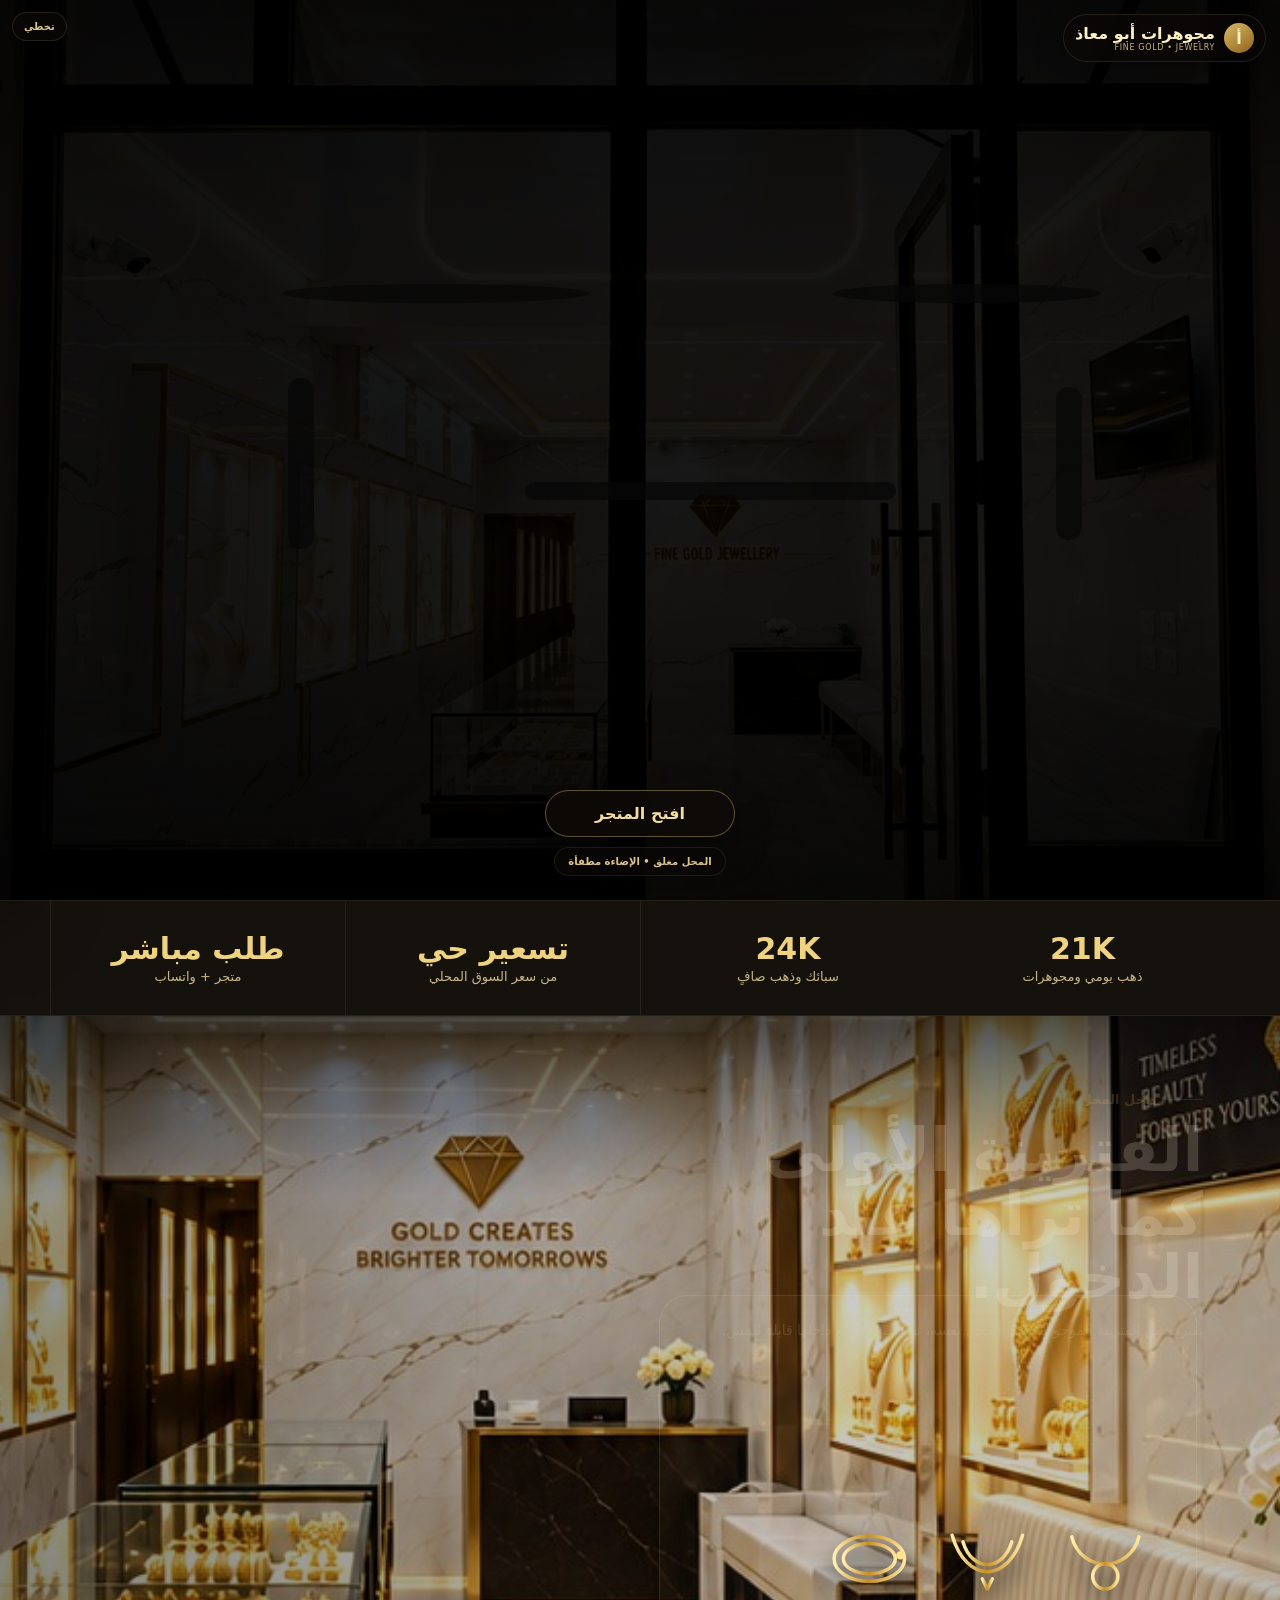
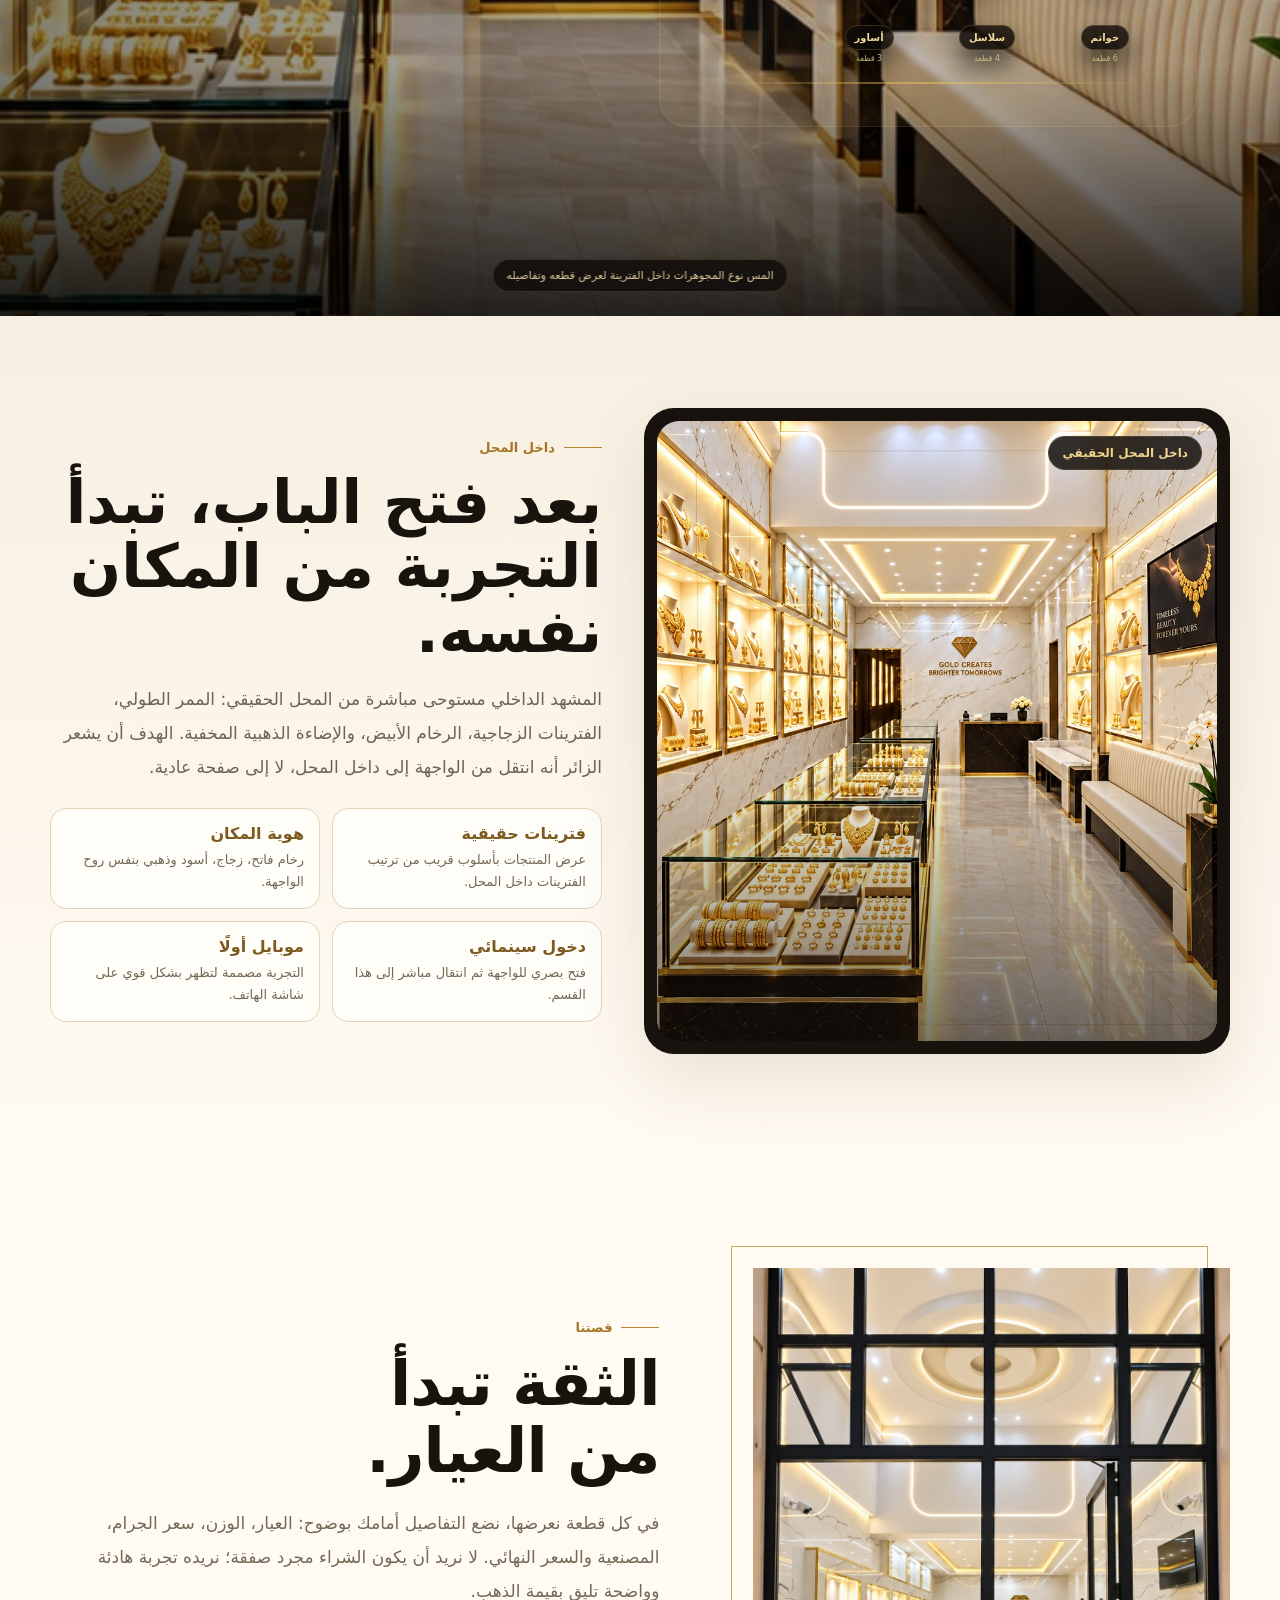
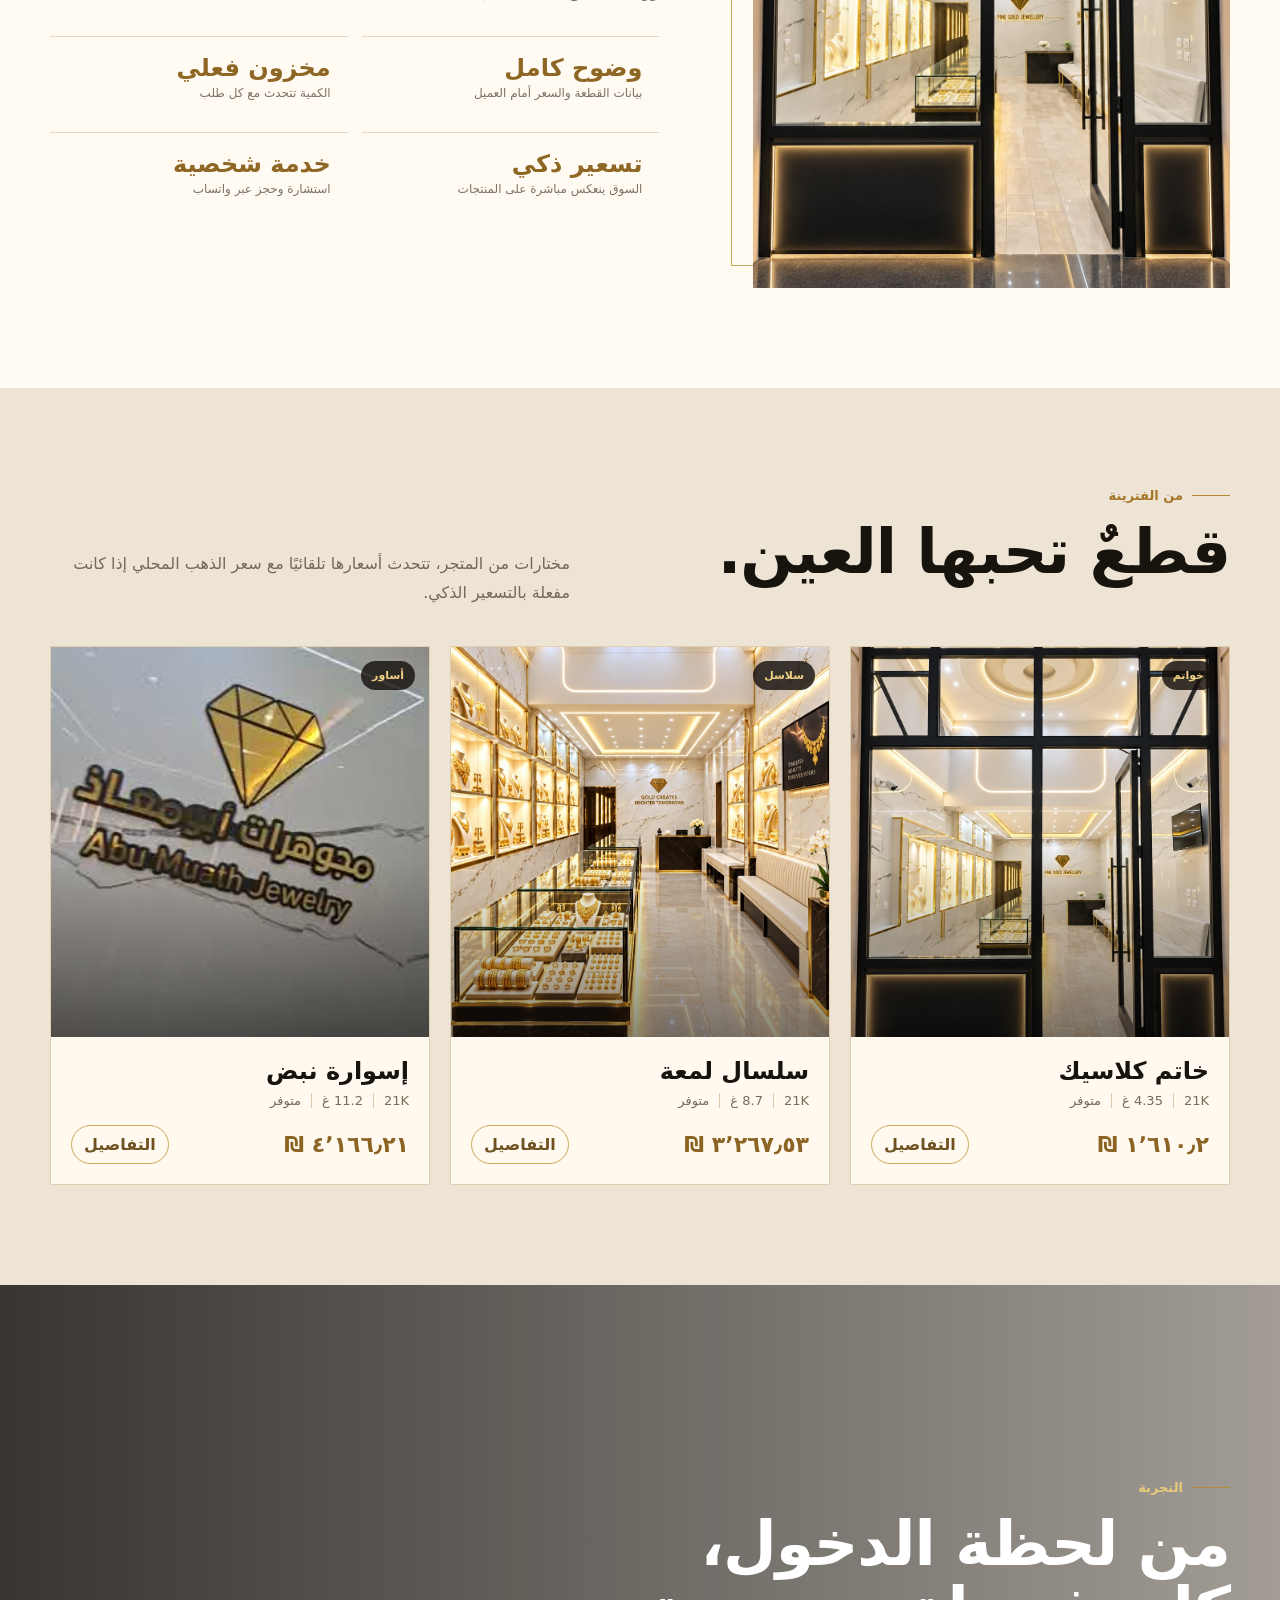
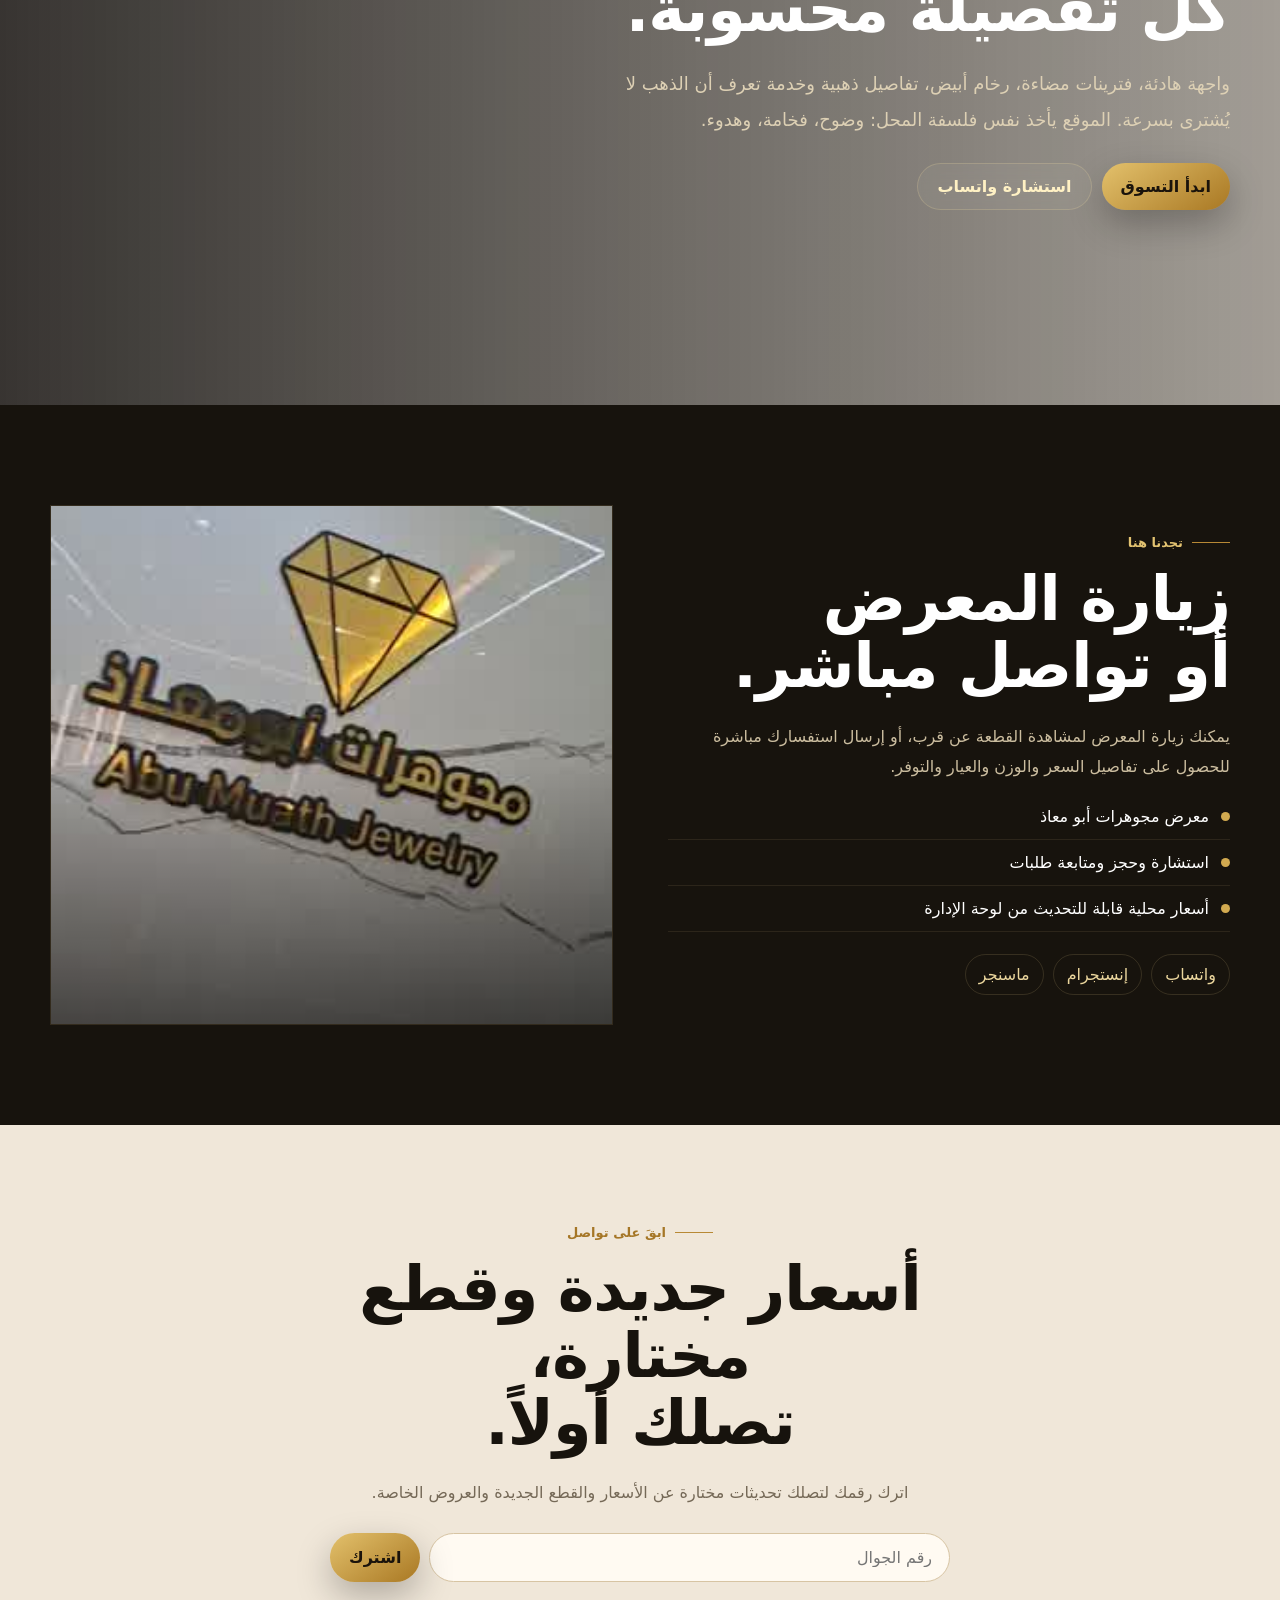
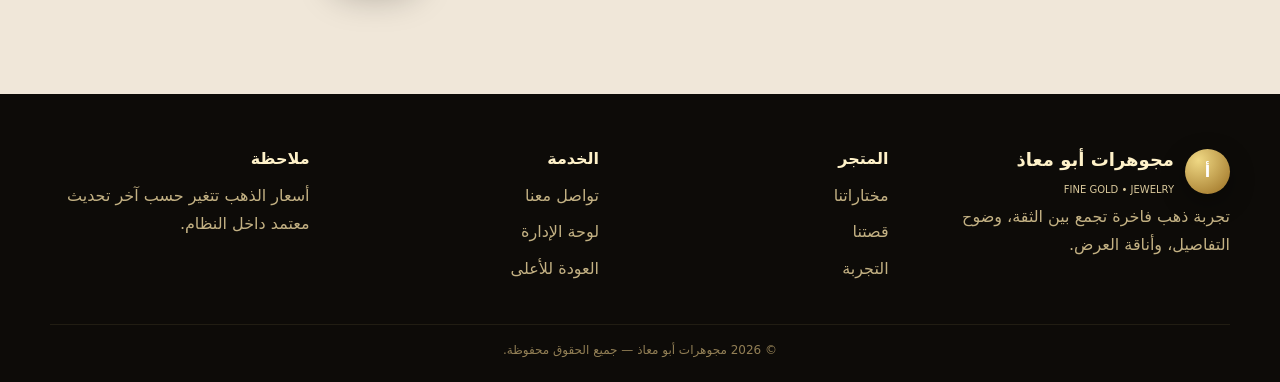
<file: index.html>
<!doctype html>
<html lang="ar" dir="rtl">
<head>
<meta charset="utf-8">
<meta name="viewport" content="width=device-width,initial-scale=1">
<meta name="theme-color" content="#0d0b08">
<title>مجوهرات أبو معاذ | ذهب بتجربة فاخرة</title>
<style>
:root{
  --ink:#17130d;--ink2:#251c12;--gold:#b98a34;--gold2:#e4c16d;--cream:#f7f0e5;--paper:#fffaf2;--muted:#746857;--line:#e4d7c2;--white:#fffdf8
}
*{box-sizing:border-box}
html{scroll-behavior:smooth}
body{margin:0;font-family:system-ui,Tahoma,Arial,sans-serif;background:var(--cream);color:var(--ink);overflow-x:hidden}
a{text-decoration:none;color:inherit}
button,input{font:inherit}
img{display:block;width:100%}
.container{width:min(1180px,calc(100% - 34px));margin:auto}
body.entryLocked{overflow:hidden;height:100vh}
.entryPortal{position:fixed;inset:0;z-index:999;background:#020202;overflow:hidden;isolation:isolate}
.entryStorefront,.entryInterior{position:absolute;inset:0;width:100%;height:100%;object-fit:cover;object-position:center;transition:transform 1.5s cubic-bezier(.2,.76,.18,1),opacity .72s ease,filter 1.05s ease}
.entryStorefront{z-index:1;transform:scale(1.012);transform-origin:63% 74%;filter:brightness(.20) saturate(.72) contrast(1.06)}
.entryInterior{z-index:2;opacity:0;transform:scale(1.10);filter:brightness(.78) saturate(.95) contrast(1.02)}
.entryDarkness{position:absolute;inset:0;z-index:3;background:rgba(0,0,0,.46);transition:opacity 1s ease;pointer-events:none}
.entryVignette{position:absolute;inset:0;z-index:4;pointer-events:none;background:linear-gradient(180deg,#0007 0%,transparent 25%,transparent 67%,#0009 100%),radial-gradient(circle at 62% 66%,transparent 0 16%,rgba(0,0,0,.12) 44%,rgba(0,0,0,.36) 100%)}
.entryLinearOff{position:absolute;z-index:5;pointer-events:none;background:rgba(8,8,8,.72);filter:blur(.3px);transition:opacity .8s ease}
.entryLinearOff.l1{left:22%;top:31.5%;width:24%;height:2.2%;border-radius:50%}
.entryLinearOff.l2{right:14%;top:31.5%;width:21%;height:2.2%;border-radius:50%}
.entryLinearOff.l3{left:22.5%;top:42%;width:2%;height:19%;border-radius:20px}
.entryLinearOff.l4{right:15.5%;top:43%;width:2%;height:17%;border-radius:20px}
.entryLinearOff.l5{left:41%;top:53.5%;width:29%;height:2.1%;border-radius:20px}
.entryBrandMini{position:absolute;z-index:8;top:14px;right:14px;display:flex;align-items:center;gap:9px;padding:8px 11px;border-radius:999px;background:#0c0907a8;border:1px solid #f0d99b1d;backdrop-filter:blur(10px);color:#fff0c3;box-shadow:0 10px 30px #0005}
.entryBrandMini .dot{width:30px;height:30px;border-radius:50%;display:grid;place-items:center;background:linear-gradient(145deg,#d9b963,#8f631d);font-weight:900}
.entryBrandMini small{display:block;color:#c6b27c;font-size:8px;letter-spacing:.08em}
.entryAction{position:absolute;z-index:9;left:50%;bottom:24px;transform:translateX(-50%);display:grid;gap:10px;justify-items:center}
.entryOpenBtn{border:1px solid rgba(239,208,126,.36);background:rgba(15,11,8,.78);color:#f4dda1;border-radius:999px;padding:13px 22px;min-width:190px;font-weight:900;backdrop-filter:blur(10px);box-shadow:0 14px 36px #0007;transition:.25s}
.entryOpenBtn:hover{background:#c99c43;color:#1c140a;transform:translateY(-2px)}
.entryStatus{padding:8px 13px;border-radius:999px;background:#0b0907a2;border:1px solid #f0d99b18;color:#dcc48b;font-size:10px;font-weight:800;backdrop-filter:blur(8px);white-space:nowrap}
.entrySkip{position:absolute;z-index:9;left:12px;top:12px;border:1px solid #f0d99b20;background:#0d0a08a2;color:#d9c695;border-radius:999px;padding:8px 11px;font-size:10px;font-weight:800;backdrop-filter:blur(8px)}
.entryPortal.powerOn .entryStorefront{filter:brightness(.98) saturate(1.02) contrast(1.04)}
.entryPortal.powerOn .entryDarkness{opacity:.07}
.entryPortal.powerOn .entryLinearOff{opacity:0}
.entryPortal.doorReady .entryStatus::after{content:" • الباب مفتوح";color:#f1d58a}
.entryPortal.cameraIn .entryStorefront{transform:scale(2.5) translate(-6.5%,-8.8%);filter:brightness(1) saturate(1.04) contrast(1.04)}
.entryPortal.cameraIn .entryAction,.entryPortal.cameraIn .entryBrandMini,.entryPortal.cameraIn .entrySkip{opacity:0;pointer-events:none;transition:opacity .3s}
.entryPortal.inside .entryStorefront{opacity:0}
.entryPortal.inside .entryInterior{opacity:1;transform:scale(1.012);filter:brightness(.99) saturate(1.02) contrast(1.03)}
.entryPortal.done{opacity:0;pointer-events:none;transition:opacity .82s ease}
@media(max-width:620px){.entryStorefront{transform-origin:64% 74%}.entryPortal.cameraIn .entryStorefront{transform:scale(2.52) translate(-6.9%,-9.1%)}.entryBrandMini{top:9px;right:9px}.entryAction{bottom:14px}.entryOpenBtn{min-width:175px;padding:12px 18px}.entryLinearOff.l1{left:19%;width:28%}.entryLinearOff.l2{right:11%;width:24%}.entryLinearOff.l3{left:19.5%}.entryLinearOff.l4{right:12.5%}}
.nav{position:fixed;top:0;left:0;right:0;z-index:50;transition:.35s;padding:18px 0}
.nav.scrolled{background:#15110dda;backdrop-filter:blur(14px);padding:10px 0;border-bottom:1px solid #f1d99118}
.navin{display:flex;align-items:center;gap:22px;color:#fff}
.brand{display:flex;align-items:center;gap:11px;min-width:220px}
.mark{width:45px;height:45px;border-radius:50%;display:grid;place-items:center;background:radial-gradient(circle at 30% 25%,#efd884,#9a6e21);color:#fff;font-weight:900;box-shadow:0 8px 26px #0005}
.brand b{font-size:18px}.brand small{display:block;color:#d9c89b;font-size:10px;margin-top:2px}
.links{display:flex;align-items:center;gap:24px;flex:1;justify-content:center;font-weight:700;font-size:14px}
.links a{opacity:.88}.links a:hover{opacity:1;color:#efd58a}
.navActions{display:flex;gap:9px}.navBtn{border:1px solid #f0d89433;background:#fff4d70d;color:#f6e2a9;padding:10px 14px;border-radius:999px;font-weight:800;backdrop-filter:blur(8px)}.navBtn.fill{background:#f0d070;color:#20170c;border-color:transparent}
.menu{display:none;background:none;border:0;color:#fff;font-size:24px}
.hero{min-height:100vh;position:relative;display:grid;align-items:end;background:
linear-gradient(90deg,#090806b8 0%,#09080630 58%,#09080680 100%),
linear-gradient(0deg,#0b0908 0%,transparent 40%),
url('assets/interior-approved.jpg') center/cover no-repeat}
.hero:after{content:"";position:absolute;inset:0;background:radial-gradient(circle at 65% 35%,transparent 0 28%,#00000035 75%);pointer-events:none}
.heroContent{position:relative;z-index:2;padding:165px 0 70px;display:grid;grid-template-columns:1.1fr .9fr;gap:40px;align-items:end}
.kicker{display:inline-flex;gap:8px;align-items:center;color:#edd18a;font-weight:800;font-size:13px;letter-spacing:.3px}
.kicker:before{content:"";width:45px;height:1px;background:#d5b15b}
.hero h1{font-size:clamp(46px,7vw,88px);line-height:.98;color:#fffaf0;margin:18px 0 20px;letter-spacing:-2px}
.hero p{color:#dfd3b9;font-size:18px;line-height:2;max-width:650px;margin:0}
.heroBtns{display:flex;gap:10px;flex-wrap:wrap;margin-top:28px}
.btn{border:0;border-radius:999px;padding:13px 19px;font-weight:900;cursor:pointer;display:inline-flex;align-items:center;justify-content:center}
.btn.gold{background:linear-gradient(145deg,#e3c16c,#a97823);color:#1a130b;box-shadow:0 14px 35px #0004}
.btn.ghost{background:#fff8e80c;color:#fff1c4;border:1px solid #f5dd9d35;backdrop-filter:blur(8px)}
.heroPanel{justify-self:end;width:min(400px,100%);background:#15110dd8;border:1px solid #f1d79126;border-radius:26px;padding:22px;color:#fff;backdrop-filter:blur(14px);box-shadow:0 28px 70px #0007}
.heroPanelTop{display:flex;justify-content:space-between;gap:12px;align-items:center;border-bottom:1px solid #f2d9931c;padding-bottom:15px;margin-bottom:15px}.heroPanel small{color:#cbb883}.priceNow{font-size:30px;color:#f0d77f;font-weight:900}.miniStats{display:grid;grid-template-columns:repeat(3,1fr);gap:10px}.miniStats div{background:#fff7dd08;border:1px solid #f1db9d12;border-radius:16px;padding:12px}.miniStats b{display:block;color:#fff6da}.miniStats span{font-size:11px;color:#c9b98e}
.scrollHint{position:absolute;z-index:3;bottom:22px;left:50%;transform:translateX(-50%);color:#d8c796;font-size:11px;display:flex;align-items:center;gap:8px}.scrollHint i{display:block;width:42px;height:1px;background:#d7bc72}

.stats{background:#15110d;color:#f7e9bc;border-top:1px solid #f0d79115;border-bottom:1px solid #f0d79115}
.statsGrid{display:grid;grid-template-columns:repeat(4,1fr)}
.stat{padding:30px 20px;text-align:center;border-left:1px solid #f0d79116}.stat:first-child{border-left:0}.stat b{display:block;font-size:30px;color:#efd37e}.stat span{font-size:13px;color:#c8b789}

.section{padding:100px 0}
.story{background:var(--paper)}
.storyGrid{display:grid;grid-template-columns:.9fr 1.1fr;gap:72px;align-items:center}
.mediaFrame{position:relative;padding:22px 0 0 22px}.mediaFrame:before{content:"";position:absolute;inset:0 22px 22px 0;border:1px solid #c9a85e}
.mediaFrame img{height:620px;object-fit:cover;position:relative;z-index:1}
.sectionTag{color:#a57626;font-size:13px;font-weight:900;display:flex;align-items:center;gap:9px}.sectionTag:before{content:"";width:38px;height:1px;background:#b88935}
.story h2,.featured h2,.experience h2,.visit h2,.newsletter h2{font-size:clamp(36px,5vw,62px);line-height:1.08;margin:16px 0 22px;letter-spacing:-1px}
.story p{color:var(--muted);line-height:2;font-size:17px}.storyFacts{display:grid;grid-template-columns:repeat(2,1fr);gap:14px;margin-top:28px}.storyFacts div{padding:17px;border-top:1px solid var(--line)}.storyFacts b{display:block;font-size:24px;color:#8e6725}.storyFacts span{font-size:12px;color:#7e7262}

.featured{background:#eee4d5}
.sectionHead{display:flex;justify-content:space-between;gap:20px;align-items:end;margin-bottom:38px}.sectionHead p{color:var(--muted);max-width:520px;line-height:1.8;margin:0}
.productRail{display:grid;grid-template-columns:repeat(3,1fr);gap:20px}
.productCard{position:relative;background:#fff9ef;border:1px solid #dfceb0;overflow:hidden;transition:.35s}.productCard:hover{transform:translateY(-6px);box-shadow:0 24px 50px #7c5b2218}.productImage{height:390px;background:linear-gradient(145deg,#f8edda,#e5d0a8);position:relative;overflow:hidden}.productImage img{height:100%;object-fit:cover}.productImage:after{content:"";position:absolute;inset:auto 0 0;height:45%;background:linear-gradient(transparent,#0007)}.productBadge{position:absolute;top:14px;right:14px;z-index:2;background:#16110dcf;color:#efd183;padding:8px 11px;border-radius:999px;font-size:11px;font-weight:900}.productInfo{padding:20px}.productInfo h3{font-size:24px;margin:0 0 8px}.productMeta{color:#786b59;font-size:13px;display:flex;gap:10px;flex-wrap:wrap}.productMeta span{padding-left:10px;border-left:1px solid #d9c8aa}.productMeta span:last-child{border-left:0}.productBottom{display:flex;justify-content:space-between;align-items:center;margin-top:17px}.productPrice{font-size:22px;font-weight:900;color:#8b6424}.smallBtn{border:1px solid #caa95d;background:transparent;color:#6f5221;border-radius:999px;padding:9px 12px;font-weight:800}
.emptyProducts{grid-column:1/-1;text-align:center;padding:40px;border:1px dashed #cdbb9c;color:#6f6250}

.experience{min-height:720px;position:relative;display:grid;align-items:center;background:
linear-gradient(90deg,#0b0908cf,#0b09085c),
url('assets/tour-rear.jpg') center/cover fixed no-repeat;color:#fff}
.experience .container{position:relative;z-index:2}.experienceBox{max-width:610px}.experience p{color:#ddd0b4;font-size:18px;line-height:2}.experienceActions{display:flex;gap:10px;flex-wrap:wrap;margin-top:25px}

.visit{background:#17130d;color:#fff}
.visitGrid{display:grid;grid-template-columns:1fr 1fr;gap:55px;align-items:center}
.visitPhoto{height:520px;position:relative;overflow:hidden;border:1px solid #f1d79120}.visitPhoto img{height:100%;object-fit:cover}.visitPhoto:after{content:"";position:absolute;inset:0;background:linear-gradient(0deg,#0008,transparent 50%)}
.visit p{color:#cbbd9f;line-height:1.9}.contactLines{display:grid;gap:13px;margin-top:25px}.contactLine{display:flex;align-items:center;gap:12px;padding-bottom:13px;border-bottom:1px solid #f0d79118}.contactLine i{width:9px;height:9px;border-radius:50%;background:#d2aa50}
.socialRow{display:flex;gap:9px;flex-wrap:wrap;margin-top:22px}.social{padding:10px 13px;border-radius:999px;border:1px solid #f0d79125;color:#ebd69d}

.newsletter{background:#f0e7d9;text-align:center}.newsletter .wrap{max-width:720px;margin:auto}.newsletter p{color:#756957;line-height:1.8}.newsletterForm{display:flex;gap:9px;max-width:620px;margin:25px auto 0}.newsletterForm input{flex:1;border:1px solid #d7c4a3;background:#fffaf2;padding:14px 17px;border-radius:999px;outline:none}

footer{background:#0d0b08;color:#cab98f;padding:55px 0 25px}.footerGrid{display:grid;grid-template-columns:1.2fr repeat(3,1fr);gap:30px}.footerGrid b{color:#fff2c9;display:block;margin-bottom:14px}.footerGrid a,.footerGrid p{display:block;margin:8px 0;color:#c3b183;line-height:1.8}.copy{text-align:center;border-top:1px solid #efd69016;padding-top:18px;margin-top:32px;font-size:12px;color:#927f55}

.reveal{opacity:0;transform:translateY(28px);transition:.7s ease}.reveal.show{opacity:1;transform:none}
.drawerShade{position:fixed;inset:0;z-index:70;background:#0009;opacity:0;pointer-events:none;transition:.3s}.drawerShade.show{opacity:1;pointer-events:auto}.drawer{position:fixed;top:0;bottom:0;left:0;z-index:71;width:min(440px,100vw);background:#fffaf1;color:#20170e;transform:translateX(-105%);transition:.35s;box-shadow:30px 0 80px #0009;display:grid;grid-template-rows:auto 1fr}.drawer.show{transform:none}.drawerHead{padding:19px;border-bottom:1px solid #e4d2b1}.drawerHeadTop{display:flex;justify-content:space-between;align-items:center}.close{width:38px;height:38px;border:0;border-radius:50%;background:#efe0c4}.drawerList{padding:14px;overflow:auto}.detailVisual{height:260px;background:linear-gradient(145deg,#f7ecd8,#e4cda0);margin-bottom:16px;display:grid;place-items:center;color:#a37524;font-size:64px}.detailMeta{display:flex;gap:7px;flex-wrap:wrap}.detailMeta span{padding:6px 8px;border-radius:999px;background:#f0e5d3;font-size:11px}.detailPrice{font-size:30px;font-weight:900;color:#8c6526;margin:17px 0}.detailActions{display:flex;gap:8px}.detailActions button,.detailActions a{flex:1;text-align:center;border:0;border-radius:999px;padding:11px;font-weight:900}.detailActions button{background:#ad7c28;color:#fff}.detailActions a{background:#ece0c9;color:#58462f}

.insideTour{background:linear-gradient(180deg,#f7efe1,#fffaf2);padding:92px 0}.insideGrid{display:grid;grid-template-columns:1.03fr .97fr;gap:42px;align-items:center}.insideFrame{position:relative;background:#17120e;padding:13px;border-radius:30px;box-shadow:0 28px 70px #573b141f}.insideFrame img{width:100%;height:620px;object-fit:cover;border-radius:22px}.insideFrame:after{content:"";position:absolute;inset:13px;border-radius:22px;background:linear-gradient(180deg,transparent 52%,#0008);pointer-events:none}.insideBadge{position:absolute;z-index:2;right:28px;top:28px;background:#17120edc;color:#efd58b;border:1px solid #f0d79122;padding:9px 13px;border-radius:999px;font-size:12px;font-weight:900;backdrop-filter:blur(8px)}.insideCopy h2{font-size:clamp(38px,5vw,60px);line-height:1.08;margin:15px 0 18px}.insideCopy>p{font-size:17px;line-height:2;color:#6f6251}.insidePoints{display:grid;grid-template-columns:1fr 1fr;gap:12px;margin-top:24px}.insidePoints div{background:#fffdf7;border:1px solid #e3d4ba;padding:15px;border-radius:16px}.insidePoints b{display:block;margin-bottom:6px;color:#7d5a20}.insidePoints span{color:#746856;font-size:13px;line-height:1.7}

/* First showcase — actual interior view */
.realVitrineExperience{position:relative;height:100svh;min-height:680px;background:#080604;overflow:hidden;isolation:isolate;color:#fff8e8}
.realVitrineView{position:absolute;inset:-3%;background:linear-gradient(180deg,#00000012,#0000005c),url('assets/interior-approved.jpg') center/cover no-repeat;transform:scale(1.02);transform-origin:76% 60%;transition:transform 2.1s cubic-bezier(.18,.78,.16,1),filter 1.2s ease;filter:brightness(.88) saturate(.98)}
.realVitrineExperience.approach .realVitrineView{transform:scale(1.42) translate(-5.6%,2.5%);filter:brightness(.98) saturate(1.04)}
.realVitrineExperience:after{content:"";position:absolute;inset:0;pointer-events:none;background:linear-gradient(180deg,#0009 0%,transparent 20%,transparent 72%,#000b 100%),radial-gradient(circle at 77% 57%,transparent 0 19%,#00000012 39%,#0000005a 100%);z-index:2}
.realVitrineTop{position:absolute;z-index:6;top:88px;right:6%;max-width:560px;opacity:1;transition:.55s ease}
.realVitrineTop .sectionTag{color:#e5c46f}
.realVitrineTop h2{margin:12px 0 8px;font-size:clamp(33px,5vw,60px);line-height:1.06}
.realVitrineTop p{margin:0;color:#d8caad;line-height:1.8;font-size:14px}
.realVitrineExperience.approach .realVitrineTop{opacity:.18;transform:translateY(-12px)}
.firstCaseZone{position:absolute;z-index:5;right:6.5%;top:31%;width:42%;height:48%;opacity:0;transform:translateY(20px) scale(.97);transition:opacity .75s ease .7s,transform .9s cubic-bezier(.2,.8,.2,1) .62s;pointer-events:none}
.realVitrineExperience.approach .firstCaseZone{opacity:1;transform:none;pointer-events:auto}
.caseGlassGlow{position:absolute;inset:0;border-radius:28px;background:linear-gradient(110deg,#ffffff00,#fff7d60c 33%,transparent 47%,#f2cd7410 69%,transparent 84%);box-shadow:inset 0 0 0 1px #fff6d816,inset 0 -20px 55px #e8b95412;pointer-events:none}
.caseShelfLine{position:absolute;left:8%;right:8%;bottom:10%;height:2px;background:linear-gradient(90deg,transparent,#e7bd5d99,transparent);box-shadow:0 0 20px #dba64155;pointer-events:none}
.caseJewels{position:absolute;inset:7% 7% 13%;display:grid;grid-template-columns:repeat(4,1fr);gap:2%;align-items:end}
.caseJewel{--delay:0s;position:relative;border:0;background:transparent;color:#f7e8bd;min-width:0;padding:0 4px 8px;opacity:0;transform:translateY(18px) scale(.88);transition:opacity .55s ease var(--delay),transform .55s cubic-bezier(.2,.8,.2,1) var(--delay),filter .25s ease;filter:drop-shadow(0 13px 12px #000c);cursor:pointer}
.realVitrineExperience.approach .caseJewel{opacity:1;transform:none}
.caseJewel:hover,.caseJewel:focus-visible{outline:none;transform:translateY(-9px) scale(1.07);filter:drop-shadow(0 16px 14px #000d) drop-shadow(0 0 24px #e8ba586e)}
.caseJewel svg{width:100%;height:118px;overflow:visible}
.caseJewelLabel{display:inline-block;margin-top:5px;padding:6px 9px;border-radius:999px;background:#0e0b08c9;border:1px solid #e2be6633;color:#efd99c;font-size:10px;font-weight:900;backdrop-filter:blur(7px);white-space:nowrap}
.caseJewel small{display:block;color:#ccb77e;font-size:8px;margin-top:4px}
.realCaseHint{position:absolute;z-index:6;right:50%;bottom:24px;transform:translateX(50%);padding:9px 13px;border-radius:999px;background:#0c0907bf;border:1px solid #e4c46c2c;color:#ddca97;font-size:11px;backdrop-filter:blur(9px);opacity:0;transition:.5s ease 1.15s}
.realVitrineExperience.approach .realCaseHint{opacity:1}
.vitrineShade{position:fixed;inset:0;z-index:89;background:#0605049c;backdrop-filter:blur(5px);opacity:0;pointer-events:none;transition:.35s}.vitrineShade.show{opacity:1;pointer-events:auto}
.vitrinePanel{position:fixed;z-index:90;top:22px;bottom:22px;left:22px;width:min(500px,calc(100vw - 44px));background:#fffaf1;color:#1d160d;border:1px solid #e1c27b;border-radius:28px;box-shadow:0 35px 100px #000c;transform:translateX(calc(-100% - 50px));opacity:0;transition:.42s cubic-bezier(.2,.8,.2,1);display:grid;grid-template-rows:auto 1fr;overflow:hidden}
.vitrinePanel.show{transform:none;opacity:1}
.vitrinePanelHead{padding:19px 20px 14px;border-bottom:1px solid #e6d6bb;background:linear-gradient(180deg,#fffdf8,#f8efdf)}
.vitrinePanelHeadTop{display:flex;justify-content:space-between;gap:14px;align-items:center}.vitrinePanelHead h2{margin:9px 0 3px;font-size:30px}.vitrinePanelHead p{margin:0;color:#796c58;font-size:12px}.vitrineClose{width:40px;height:40px;border:0;border-radius:50%;background:#eee0c7;color:#4e3d25;font-size:22px}
.vitrinePanelBody{overflow:auto;padding:17px}
.vitrineHero{height:195px;border-radius:22px;background:radial-gradient(circle at 50% 69%,#e0b34d42,transparent 35%),linear-gradient(145deg,#21170e,#090706);display:grid;place-items:center;position:relative;overflow:hidden}.vitrineHero svg{width:155px;height:130px;filter:drop-shadow(0 17px 16px #000b) drop-shadow(0 0 24px #e4b64e66)}
.vitrineSwitch{display:flex;gap:8px;overflow:auto;padding:14px 1px 4px;scrollbar-width:none}.vitrineSwitch::-webkit-scrollbar{display:none}.vitrineSwitch button{flex:0 0 auto;border:1px solid #dfc99f;background:#fffdf8;color:#665641;border-radius:999px;padding:8px 11px;font-weight:800;font-size:11px}.vitrineSwitch button.active{background:#20170d;color:#f0d185;border-color:#20170d}
.vitrineProductName{display:flex;justify-content:space-between;gap:12px;align-items:end;margin:18px 0 12px}.vitrineProductName h3{font-size:26px;margin:0}.vitrineProductName small{color:#8a7a62}.vitrineProductName>b{color:#805c20}
.vitrineSpecs{display:grid;grid-template-columns:repeat(2,1fr);gap:9px}.vitrineSpecs div{padding:13px;border:1px solid #e7d8bf;background:#fffdf8;border-radius:15px}.vitrineSpecs span{display:block;color:#8b7d68;font-size:10px;margin-bottom:4px}.vitrineSpecs b{font-size:16px}
.vitrineBreakdown{margin-top:14px;border-top:1px solid #e4d4b9}.vitrineBreakdown div{display:flex;justify-content:space-between;gap:12px;padding:11px 2px;border-bottom:1px solid #eee1cc;color:#6c5d48}.vitrineBreakdown div:last-child{font-weight:900;color:#805c20;font-size:18px}
.vitrineActions{display:grid;grid-template-columns:1fr 1fr;gap:9px;margin-top:16px}.vitrineActions button,.vitrineActions a{border:0;border-radius:999px;padding:12px;text-align:center;font-weight:900}.vitrineActions button{background:linear-gradient(145deg,#d8b45a,#9a6a20);color:#1d1409}.vitrineActions a{background:#20170d;color:#f0d184}
@media(max-width:760px){.realVitrineExperience{min-height:720px}.realVitrineView{background-position:58% center;transform-origin:73% 58%}.realVitrineExperience.approach .realVitrineView{transform:scale(1.55) translate(-8%,2%)}.realVitrineTop{top:72px;right:18px;left:18px}.realVitrineTop h2{font-size:36px}.realVitrineTop p{font-size:12px}.firstCaseZone{right:2%;top:32%;width:64%;height:47%}.caseJewels{grid-template-columns:repeat(2,1fr);inset:4% 4% 12%;gap:2% 5%}.caseJewel svg{height:86px}.caseJewelLabel{font-size:9px}.realCaseHint{bottom:14px;max-width:calc(100% - 24px);white-space:nowrap}.vitrinePanel{left:8px;right:8px;top:auto;bottom:8px;width:auto;max-height:87svh;border-radius:26px 26px 18px 18px;transform:translateY(105%)}.vitrinePanel.show{transform:none}.vitrineHero{height:165px}}

@media(max-width:900px){
 .links{display:none}.menu{display:block}.heroContent,.storyGrid,.visitGrid{grid-template-columns:1fr}.heroContent{padding-top:140px}.heroPanel{justify-self:start}.statsGrid{grid-template-columns:repeat(2,1fr)}.stat:nth-child(3){border-left:0;border-top:1px solid #f0d79116}.stat:nth-child(4){border-top:1px solid #f0d79116}.productRail{grid-template-columns:1fr 1fr}.storyGrid{gap:35px}.mediaFrame img{height:480px}.footerGrid{grid-template-columns:1fr 1fr}
}
@media(max-width:620px){
 .container{width:min(100% - 24px,1180px)}.nav{padding:10px 0}.brand{min-width:0}.brand small,.navActions .navBtn:not(.fill){display:none}.hero{min-height:920px;background-position:62% center}.heroContent{padding:125px 0 90px}.hero h1{font-size:48px}.hero p{font-size:16px}.heroPanel{width:100%}.statsGrid,.productRail,.storyFacts,.footerGrid{grid-template-columns:1fr}.stat{border-left:0!important;border-top:1px solid #f0d79116}.stat:first-child{border-top:0}.section{padding:75px 0}.mediaFrame img{height:390px}.sectionHead{align-items:start}.newsletterForm{flex-direction:column}.newsletterForm .btn{width:100%}.experience{background-attachment:scroll;min-height:650px}.visitPhoto{height:380px}
}
</style>
</head>
<body class="entryLocked">
<div class="entryPortal" id="entryPortal" aria-label="مدخل متجر مجوهرات أبو معاذ">
  <img class="entryStorefront" id="entryStorefront" src="assets/storefront-approved.jpg" alt="واجهة محل مجوهرات أبو معاذ">
  <img class="entryInterior" id="entryInterior" src="assets/interior-approved.jpg" alt="داخل محل مجوهرات أبو معاذ">
  <div class="entryDarkness"></div>
  <div class="entryVignette"></div>
  <span class="entryLinearOff l1"></span><span class="entryLinearOff l2"></span><span class="entryLinearOff l3"></span><span class="entryLinearOff l4"></span><span class="entryLinearOff l5"></span>
  <div class="entryBrandMini"><span class="dot">أ</span><span><b>مجوهرات أبو معاذ</b><small>FINE GOLD • JEWELRY</small></span></div>
  <button class="entrySkip" id="entrySkip">تخطي</button>
  <div class="entryAction">
    <button class="entryOpenBtn" id="entryOpenBtn">افتح المتجر</button>
    <div class="entryStatus" id="entryStatus">المحل مغلق • الإضاءة مطفأة</div>
  </div>
</div>
<header class="nav" id="nav">
  <div class="container navin">
    <a class="brand" href="#home"><span class="mark">أ</span><span><b id="brandName">مجوهرات أبو معاذ</b><small>FINE GOLD • JEWELRY</small></span></a>
    <nav class="links">
      <a href="#story">قصتنا</a><a href="#inside-tour">داخل المحل</a><a href="#featured">مختاراتنا</a><a href="#experience">التجربة</a><a href="#visit">تواصل</a>
    </nav>
    <div class="navActions"><a class="navBtn" href="admin.html">الإدارة</a><a class="navBtn fill" href="#featured">تسوّق الآن</a></div>
    <button class="menu" id="menu">☰</button>
  </div>
</header>

<main>
<section class="hero" id="home">
  <div class="container heroContent">
    <div>
      <span class="kicker">ذهب أصيل بتقديم معاصر</span>
      <h1>قطعةٌ تُختار<br>لتبقى.</h1>
      <p>تجربة ذهب راقية تجمع بين جمال العرض، وضوح العيار والوزن، وسعر محلي يتحدث مباشرة من لوحة الإدارة.</p>
      <div class="heroBtns"><a class="btn gold" href="#featured">شاهد المختارات</a><a class="btn ghost" href="#story">اكتشف قصتنا</a></div>
    </div>
    <aside class="heroPanel">
      <div class="heroPanelTop"><div><small>سعر بيع جرام 21K</small><div class="priceNow" id="price21">—</div></div><div><small>آخر تحديث</small><b id="updated">—</b></div></div>
      <div class="miniStats">
        <div><b>21K</b><span>الأكثر تداولاً</span></div>
        <div><b>24K</b><span>ذهب صافي</span></div>
        <div><b>شفاف</b><span>وزن وعيار وسعر</span></div>
      </div>
    </aside>
  </div>
  <div class="scrollHint"><i></i> مرّر لاكتشاف المتجر</div>
</section>

<section class="stats">
  <div class="container statsGrid">
    <div class="stat"><b>21K</b><span>ذهب يومي ومجوهرات</span></div>
    <div class="stat"><b>24K</b><span>سبائك وذهب صافٍ</span></div>
    <div class="stat"><b>تسعير حي</b><span>من سعر السوق المحلي</span></div>
    <div class="stat"><b>طلب مباشر</b><span>متجر + واتساب</span></div>
  </div>
</section>

<section class="realVitrineExperience" id="first-vitrine" aria-label="الاقتراب من الفترينة الأولى">
  <div class="realVitrineView" aria-hidden="true"></div>
  <div class="realVitrineTop">
    <span class="sectionTag">داخل المحل</span>
    <h2>الفترينة الأولى<br>كما تراها عند الدخول.</h2>
    <p>نقترب من الفترينة الموجودة داخل المحل نفسه، ثم تصبح القطع داخلها قابلة للمس.</p>
  </div>
  <div class="firstCaseZone" id="firstCaseZone">
    <div class="caseGlassGlow"></div>
    <div class="caseJewels" id="vitrineItems"></div>
    <div class="caseShelfLine"></div>
  </div>
  <div class="realCaseHint">المس نوع المجوهرات داخل الفترينة لعرض قطعه وتفاصيله</div>
</section>

<div class="vitrineShade" id="vitrineShade"></div>
<aside class="vitrinePanel" id="vitrinePanel" aria-label="تفاصيل مجوهرات الفترينة">
  <div class="vitrinePanelHead">
    <div class="vitrinePanelHeadTop"><span class="sectionTag">تفاصيل الفترينة</span><button class="vitrineClose" id="vitrineClose" aria-label="إغلاق">×</button></div>
    <h2 id="vitrinePanelTitle">—</h2>
    <p id="vitrinePanelSub">—</p>
  </div>
  <div class="vitrinePanelBody" id="vitrinePanelBody"></div>
</aside>

<section class="insideTour" id="inside-tour">
  <div class="container insideGrid">
    <div class="insideFrame reveal"><img src="assets/interior-approved.jpg" alt="داخل محل مجوهرات أبو معاذ"><span class="insideBadge">داخل المحل الحقيقي</span></div>
    <div class="insideCopy reveal"><span class="sectionTag">داخل المحل</span><h2>بعد فتح الباب، تبدأ التجربة من المكان نفسه.</h2><p>المشهد الداخلي مستوحى مباشرة من المحل الحقيقي: الممر الطولي، الفترينات الزجاجية، الرخام الأبيض، والإضاءة الذهبية المخفية. الهدف أن يشعر الزائر أنه انتقل من الواجهة إلى داخل المحل، لا إلى صفحة عادية.</p><div class="insidePoints"><div><b>فترينات حقيقية</b><span>عرض المنتجات بأسلوب قريب من ترتيب الفترينات داخل المحل.</span></div><div><b>هوية المكان</b><span>رخام فاتح، زجاج، أسود وذهبي بنفس روح الواجهة.</span></div><div><b>دخول سينمائي</b><span>فتح بصري للواجهة ثم انتقال مباشر إلى هذا القسم.</span></div><div><b>موبايل أولًا</b><span>التجربة مصممة لتظهر بشكل قوي على شاشة الهاتف.</span></div></div></div>
  </div>
</section>

<section class="section story" id="story">
  <div class="container storyGrid">
    <div class="mediaFrame reveal"><img src="assets/storefront-approved.jpg" alt="واجهة محل الذهب"></div>
    <div class="reveal">
      <span class="sectionTag">قصتنا</span>
      <h2>الثقة تبدأ<br>من العيار.</h2>
      <p>في كل قطعة نعرضها، نضع التفاصيل أمامك بوضوح: العيار، الوزن، سعر الجرام، المصنعية والسعر النهائي. لا نريد أن يكون الشراء مجرد صفقة؛ نريده تجربة هادئة وواضحة تليق بقيمة الذهب.</p>
      <div class="storyFacts">
        <div><b>وضوح كامل</b><span>بيانات القطعة والسعر أمام العميل</span></div>
        <div><b>مخزون فعلي</b><span>الكمية تتحدث مع كل طلب</span></div>
        <div><b>تسعير ذكي</b><span>السوق ينعكس مباشرة على المنتجات</span></div>
        <div><b>خدمة شخصية</b><span>استشارة وحجز عبر واتساب</span></div>
      </div>
    </div>
  </div>
</section>

<section class="section featured" id="featured">
  <div class="container">
    <div class="sectionHead reveal">
      <div><span class="sectionTag">من الفترينة</span><h2>قطعٌ تحبها العين.</h2></div>
      <p>مختارات من المتجر، تتحدث أسعارها تلقائيًا مع سعر الذهب المحلي إذا كانت مفعلة بالتسعير الذكي.</p>
    </div>
    <div class="productRail" id="products"></div>
  </div>
</section>

<section class="experience" id="experience">
  <div class="container">
    <div class="experienceBox reveal">
      <span class="sectionTag" style="color:#e8ca7a">التجربة</span>
      <h2>من لحظة الدخول،<br>كل تفصيلة محسوبة.</h2>
      <p>واجهة هادئة، فترينات مضاءة، رخام أبيض، تفاصيل ذهبية وخدمة تعرف أن الذهب لا يُشترى بسرعة. الموقع يأخذ نفس فلسفة المحل: وضوح، فخامة، وهدوء.</p>
      <div class="experienceActions"><a class="btn gold" href="#featured">ابدأ التسوق</a><a class="btn ghost" id="whatsappHero" target="_blank">استشارة واتساب</a></div>
    </div>
  </div>
</section>

<section class="section visit" id="visit">
  <div class="container visitGrid">
    <div class="reveal">
      <span class="sectionTag" style="color:#e3c371">تجدنا هنا</span>
      <h2>زيارة المعرض<br>أو تواصل مباشر.</h2>
      <p>يمكنك زيارة المعرض لمشاهدة القطعة عن قرب، أو إرسال استفسارك مباشرة للحصول على تفاصيل السعر والوزن والعيار والتوفر.</p>
      <div class="contactLines">
        <div class="contactLine"><i></i><span>معرض مجوهرات أبو معاذ</span></div>
        <div class="contactLine"><i></i><span>استشارة وحجز ومتابعة طلبات</span></div>
        <div class="contactLine"><i></i><span>أسعار محلية قابلة للتحديث من لوحة الإدارة</span></div>
      </div>
      <div class="socialRow"><a id="wa" class="social" target="_blank">واتساب</a><a id="ig" class="social" target="_blank">إنستجرام</a><a id="ms" class="social" target="_blank">ماسنجر</a></div>
    </div>
    <div class="visitPhoto reveal"><img src="assets/tour-rear.jpg" alt="داخل محل الذهب"></div>
  </div>
</section>

<section class="section newsletter">
  <div class="container wrap reveal">
    <span class="sectionTag" style="justify-content:center">ابقَ على تواصل</span>
    <h2>أسعار جديدة وقطع مختارة،<br>تصلك أولاً.</h2>
    <p>اترك رقمك لتصلك تحديثات مختارة عن الأسعار والقطع الجديدة والعروض الخاصة.</p>
    <div class="newsletterForm"><input id="newsletterPhone" placeholder="رقم الجوال"><button class="btn gold" id="newsletterBtn">اشترك</button></div>
    <div id="newsletterMsg" style="margin-top:12px;color:#6f5d3f"></div>
  </div>
</section>
</main>

<footer>
  <div class="container footerGrid">
    <div><div class="brand"><span class="mark">أ</span><span><b>مجوهرات أبو معاذ</b><small>FINE GOLD • JEWELRY</small></span></div><p>تجربة ذهب فاخرة تجمع بين الثقة، وضوح التفاصيل، وأناقة العرض.</p></div>
    <div><b>المتجر</b><a href="#featured">مختاراتنا</a><a href="#story">قصتنا</a><a href="#experience">التجربة</a></div>
    <div><b>الخدمة</b><a href="#visit">تواصل معنا</a><a href="admin.html">لوحة الإدارة</a><a href="#home">العودة للأعلى</a></div>
    <div><b>ملاحظة</b><p>أسعار الذهب تتغير حسب آخر تحديث معتمد داخل النظام.</p></div>
  </div>
  <div class="container copy">© <span id="year"></span> مجوهرات أبو معاذ — جميع الحقوق محفوظة.</div>
</footer>

<div class="drawerShade" id="drawerShade"></div>
<aside class="drawer" id="drawer">
  <div class="drawerHead"><div class="drawerHeadTop"><span class="sectionTag">تفاصيل القطعة</span><button class="close" id="drawerClose">×</button></div><h2 id="drawerTitle">القطعة</h2></div>
  <div class="drawerList" id="drawerBody"></div>
</aside>

<script>
const KEY='ayar_store_db_v2',PUR={24:1,22:.916,21:.875,18:.75,14:.585};
function seed(){return{settings:{brand:'مجوهرات أبو معاذ',currency:'₪',whatsapp:'',instagram:'https://instagram.com/',messenger:'https://m.me/'},sell24:395,buy24:389,products:[{id:1,name:'خاتم كلاسيك',cat:'خواتم',k:21,w:4.35,work:8,fixed:10,margin:4,stock:6,auto:true,sku:'RNG-2101',featured:true},{id:2,name:'سلسال لمعة',cat:'سلاسل',k:21,w:8.7,work:10,fixed:18,margin:5,stock:4,auto:true,sku:'NCK-2102',featured:true},{id:3,name:'إسوارة نبض',cat:'أساور',k:21,w:11.2,work:9,fixed:15,margin:4.5,stock:3,auto:true,sku:'BRC-2103',featured:true}]}}
let db;try{db=JSON.parse(localStorage.getItem(KEY)||'null')}catch(e){}db=db||seed();db.settings=db.settings||seed().settings;db.products=db.products||seed().products;db.sell24=Number(db.sell24||395);db.updated=db.updated||new Date().toISOString();
function rate(k){return db.sell24*PUR[k]}function money(v){return Number(v||0).toLocaleString('ar-EG',{maximumFractionDigits:2})+' '+(db.settings.currency||'₪')}
function price(p){if(p.auto===false&&p.manual)return Number(p.manual);const b=rate(p.k)*p.w+(p.work||0)*p.w+(p.fixed||0);return +(b*(1+(p.margin||0)/100)).toFixed(2)}
brandName.textContent=db.settings.brand||'مجوهرات أبو معاذ';price21.textContent=money(rate(21));updated.textContent=new Date(db.updated).toLocaleDateString('ar-EG',{month:'short',day:'numeric'});
const waNum=String(db.settings.whatsapp||'').replace(/\D/g,'');const waUrl=waNum?'https://wa.me/'+waNum:'#';wa.href=waUrl;whatsappHero.href=waUrl;ig.href=db.settings.instagram||'#';ms.href=db.settings.messenger||'#';
const fallbackImgs=['assets/storefront-approved.jpg','assets/interior-approved.jpg','assets/tour-rear.jpg'];
function renderProducts(){
 let arr=db.products.filter(p=>p.stock>0).sort((a,b)=>Number(b.featured||false)-Number(a.featured||false)).slice(0,3);
 products.innerHTML=arr.length?arr.map((p,i)=>'<article class="productCard reveal"><div class="productImage"><img src="'+(p.image_url||fallbackImgs[i%3])+'" alt="'+p.name+'"><span class="productBadge">'+p.cat+'</span></div><div class="productInfo"><h3>'+p.name+'</h3><div class="productMeta"><span>'+p.k+'K</span><span>'+p.w+' غ</span><span>'+(p.stock?'متوفر':'نفد')+'</span></div><div class="productBottom"><div class="productPrice">'+money(price(p))+'</div><button class="smallBtn" onclick="openProduct('+p.id+')">التفاصيل</button></div></div></article>').join(''):'<div class="emptyProducts">لا توجد منتجات متاحة حاليًا.</div>';
 observe();
}

function jewelIcon(cat){
 const common='fill="none" stroke="url(#g)" stroke-width="4.15" stroke-linecap="round" stroke-linejoin="round"';
 const grad='<defs><linearGradient id="g" x1="0" x2="1"><stop stop-color="#fff0b2"/><stop offset=".48" stop-color="#c78f26"/><stop offset="1" stop-color="#ffe7a0"/></linearGradient></defs>';
 let body='';
 if(cat.includes('خات')) body='<circle cx="60" cy="67" r="27" '+common+'/><path d="M43 45l17-18 17 18-17 8z" '+common+'/><path d="M50 36h20" '+common+'/>';
 else if(cat.includes('سلاسل')||cat.includes('سلسل')) body='<path d="M18 34c17 58 67 58 84 0" '+common+'/><path d="M31 42c11 36 47 36 58 0" '+common+'/><path d="M54 86l6 12 6-12" '+common+'/>';
 else if(cat.includes('أساور')||cat.includes('اساور')) body='<ellipse cx="60" cy="62" rx="42" ry="27" '+common+'/><ellipse cx="60" cy="62" rx="31" ry="18" '+common+'/><circle cx="97" cy="58" r="5" fill="#ffe28a"/>';
 else if(cat.includes('أقراط')||cat.includes('اقراط')) body='<path d="M38 28c0 23-14 27-14 44 0 13 9 22 20 22s20-9 20-22c0-17-14-21-14-44" '+common+'/><path d="M78 28c0 23-14 27-14 44 0 13 9 22 20 22s20-9 20-22c0-17-14-21-14-44" '+common+'/>';
 else if(cat.includes('سبائك')||cat.includes('سبيكة')) body='<path d="M23 38h74l10 49H13z" '+common+'/><path d="M33 51h54l5 22H28z" '+common+'/>';
 else body='<path d="M20 36c11 43 69 43 80 0" '+common+'/><circle cx="60" cy="83" r="15" '+common+'/>';
 return '<svg viewBox="0 0 120 120" aria-hidden="true">'+grad+body+'</svg>';
}
function availableVitrineCategories(){
 const preferred=['خواتم','سلاسل','أساور','أقراط'];
 const available=[...new Set(db.products.filter(p=>Number(p.stock||0)>0).map(p=>p.cat).filter(Boolean))];
 return preferred.filter(x=>available.includes(x)).concat(available.filter(x=>!preferred.includes(x))).slice(0,4);
}
function renderFirstVitrine(){
 const cats=availableVitrineCategories();
 vitrineItems.innerHTML=cats.map((cat,i)=>{
  const count=db.products.filter(p=>p.cat===cat&&Number(p.stock||0)>0).reduce((s,p)=>s+Number(p.stock||0),0);
  return '<button class="caseJewel" style="--delay:'+(0.82+i*.12)+'s" type="button" data-cat="'+cat.replace(/"/g,'&quot;')+'">'+jewelIcon(cat)+'<span class="caseJewelLabel">'+cat+'</span><small>'+count+' قطعة</small></button>';
 }).join('');
 vitrineItems.querySelectorAll('.caseJewel').forEach(btn=>btn.addEventListener('click',()=>openVitrineType(btn.dataset.cat)));
 const first=document.getElementById('first-vitrine');
 const io=new IntersectionObserver(es=>es.forEach(e=>{if(e.isIntersecting)setTimeout(()=>first.classList.add('approach'),180)}),{threshold:.45});
 io.observe(first);
}
let activeVitrineList=[];
function openVitrineType(cat){
 activeVitrineList=db.products.filter(p=>p.cat===cat&&Number(p.stock||0)>0);
 if(!activeVitrineList.length)return;
 vitrinePanelTitle.textContent=cat;
 vitrinePanelSub.textContent=activeVitrineList.length+' تصميم متاح داخل الفترينة الأولى';
 vitrinePanelBody.innerHTML='<div class="vitrineHero">'+jewelIcon(cat)+'</div><div class="vitrineSwitch">'+activeVitrineList.map((p,i)=>'<button type="button" data-vpid="'+p.id+'" class="'+(i===0?'active':'')+'">'+p.name+'</button>').join('')+'</div><div id="vitrineProductDetail"></div>';
 vitrinePanelBody.querySelectorAll('[data-vpid]').forEach(b=>b.addEventListener('click',()=>renderVitrineProduct(Number(b.dataset.vpid))));
 renderVitrineProduct(activeVitrineList[0].id);
 vitrinePanel.classList.add('show');vitrineShade.classList.add('show');
}
function renderVitrineProduct(id){
 const p=activeVitrineList.find(x=>Number(x.id)===Number(id));if(!p)return;
 vitrinePanelBody.querySelectorAll('[data-vpid]').forEach(b=>b.classList.toggle('active',Number(b.dataset.vpid)===Number(id)));
 const goldValue=rate(p.k)*p.w,workValue=(p.work||0)*p.w+(p.fixed||0),final=price(p);
 const ask=waNum?waUrl+'?text='+encodeURIComponent('مرحبًا، أريد تفاصيل '+p.name+' - '+(p.sku||'')):'#';
 document.getElementById('vitrineProductDetail').innerHTML='<div class="vitrineProductName"><div><h3>'+p.name+'</h3><small>'+(p.sku||'قطعة من الفترينة الأولى')+'</small></div><b>'+money(final)+'</b></div><div class="vitrineSpecs"><div><span>العيار</span><b>'+p.k+'K</b></div><div><span>الوزن</span><b>'+p.w+' غ</b></div><div><span>سعر الجرام</span><b>'+money(rate(p.k))+'</b></div><div><span>المتوفر</span><b>'+p.stock+' قطعة</b></div></div><div class="vitrineBreakdown"><div><span>قيمة الذهب</span><b>'+money(goldValue)+'</b></div><div><span>المصنعية</span><b>'+money(workValue)+'</b></div><div><span>السعر النهائي</span><b>'+money(final)+'</b></div></div><div class="vitrineActions"><button type="button" onclick="addOrder('+p.id+')">اطلب القطعة</button><a target="_blank" href="'+ask+'">استفسر واتساب</a></div>';
}
function closeVitrine(){vitrinePanel.classList.remove('show');vitrineShade.classList.remove('show')}
vitrineClose.addEventListener('click',closeVitrine);vitrineShade.addEventListener('click',closeVitrine);
document.addEventListener('keydown',e=>{if(e.key==='Escape'&&vitrinePanel.classList.contains('show'))closeVitrine()});

window.openProduct=id=>{const p=db.products.find(x=>x.id===id);if(!p)return;drawerTitle.textContent=p.name;drawerBody.innerHTML='<div class="detailVisual">◆</div><div class="detailMeta"><span>'+p.cat+'</span><span>'+p.k+'K</span><span>'+p.w+' غ</span><span>'+(p.sku||'')+'</span></div><div class="detailPrice">'+money(price(p))+'</div><p style="color:#736652;line-height:1.8">قيمة الذهب '+money(rate(p.k)*p.w)+' • المصنعية '+money((p.work||0)*p.w+(p.fixed||0))+'</p><div class="detailActions"><button onclick="addOrder('+p.id+')">اطلب القطعة</button><a target="_blank" href="'+(waNum?waUrl+'?text='+encodeURIComponent('مرحبًا، أريد الاستفسار عن '+p.name+' '+(p.sku||'')):'#')+'">واتساب</a></div>';drawer.classList.add('show');drawerShade.classList.add('show')};
window.addOrder=id=>{const p=db.products.find(x=>x.id===id);if(!p)return;const u=waNum?waUrl+'?text='+encodeURIComponent('أرغب بطلب '+p.name+' بسعر '+money(price(p))):'#';if(u!=='#')window.open(u,'_blank')};
drawerClose.onclick=()=>{drawer.classList.remove('show');drawerShade.classList.remove('show')};drawerShade.onclick=drawerClose.onclick;
nav.classList.toggle('scrolled',scrollY>20);addEventListener('scroll',()=>nav.classList.toggle('scrolled',scrollY>20));
function observe(){const io=new IntersectionObserver(es=>es.forEach(e=>{if(e.isIntersecting)e.target.classList.add('show')}),{threshold:.14});document.querySelectorAll('.reveal').forEach(e=>io.observe(e))}
newsletterBtn.onclick=()=>{const v=newsletterPhone.value.trim();newsletterMsg.textContent=v?'تم تسجيل رقمك للاختبار بنجاح.':'أدخل رقم الجوال أولاً.'};
const entryPortal=document.getElementById('entryPortal'),entryOpenBtn=document.getElementById('entryOpenBtn'),entryStatus=document.getElementById('entryStatus'),entrySkip=document.getElementById('entrySkip');
let entryBusy=false,entryTimers=[];
function later(fn,ms){const id=setTimeout(fn,ms);entryTimers.push(id);return id}
function finishEntry(){
 entryTimers.forEach(clearTimeout);entryTimers=[];
 if(!entryPortal)return;
 entryPortal.classList.add('inside');
 document.body.classList.remove('entryLocked');
 document.getElementById('first-vitrine')?.scrollIntoView({behavior:'auto',block:'start'});
 later(()=>entryPortal.classList.add('done'),180);
 later(()=>entryPortal.remove(),1050);
}
function runEntrySequence(){
 if(entryBusy||!entryPortal)return;entryBusy=true;
 entryOpenBtn.disabled=true;
 entryOpenBtn.textContent='جارٍ تشغيل الإنارة...';
 entryStatus.textContent='تشغيل خطوط الـ Linear والإضاءة الداخلية...';
 entryPortal.classList.add('powerOn');
 later(()=>{entryOpenBtn.textContent='فتح الباب...';entryStatus.textContent='تم تشغيل الإضاءة';entryPortal.classList.add('doorReady')},1450);
 later(()=>{entryOpenBtn.textContent='أهلًا بك';entryStatus.textContent='الدخول من الباب الحقيقي';entryPortal.classList.add('cameraIn')},2450);
 later(()=>entryPortal.classList.add('inside'),3450);
 later(()=>{document.body.classList.remove('entryLocked');document.getElementById('first-vitrine')?.scrollIntoView({behavior:'auto',block:'start'})},4050);
 later(()=>entryPortal.classList.add('done'),4400);
 later(()=>entryPortal.remove(),5250);
}
entryOpenBtn.addEventListener('click',runEntrySequence);
entrySkip.addEventListener('click',finishEntry);
document.addEventListener('keydown',e=>{if(e.key==='Enter'&&document.getElementById('entryPortal'))runEntrySequence();if(e.key==='Escape'&&document.getElementById('entryPortal'))finishEntry()});
year.textContent=new Date().getFullYear();renderProducts();renderFirstVitrine();observe();
</script>
</body>
</html>
</file>
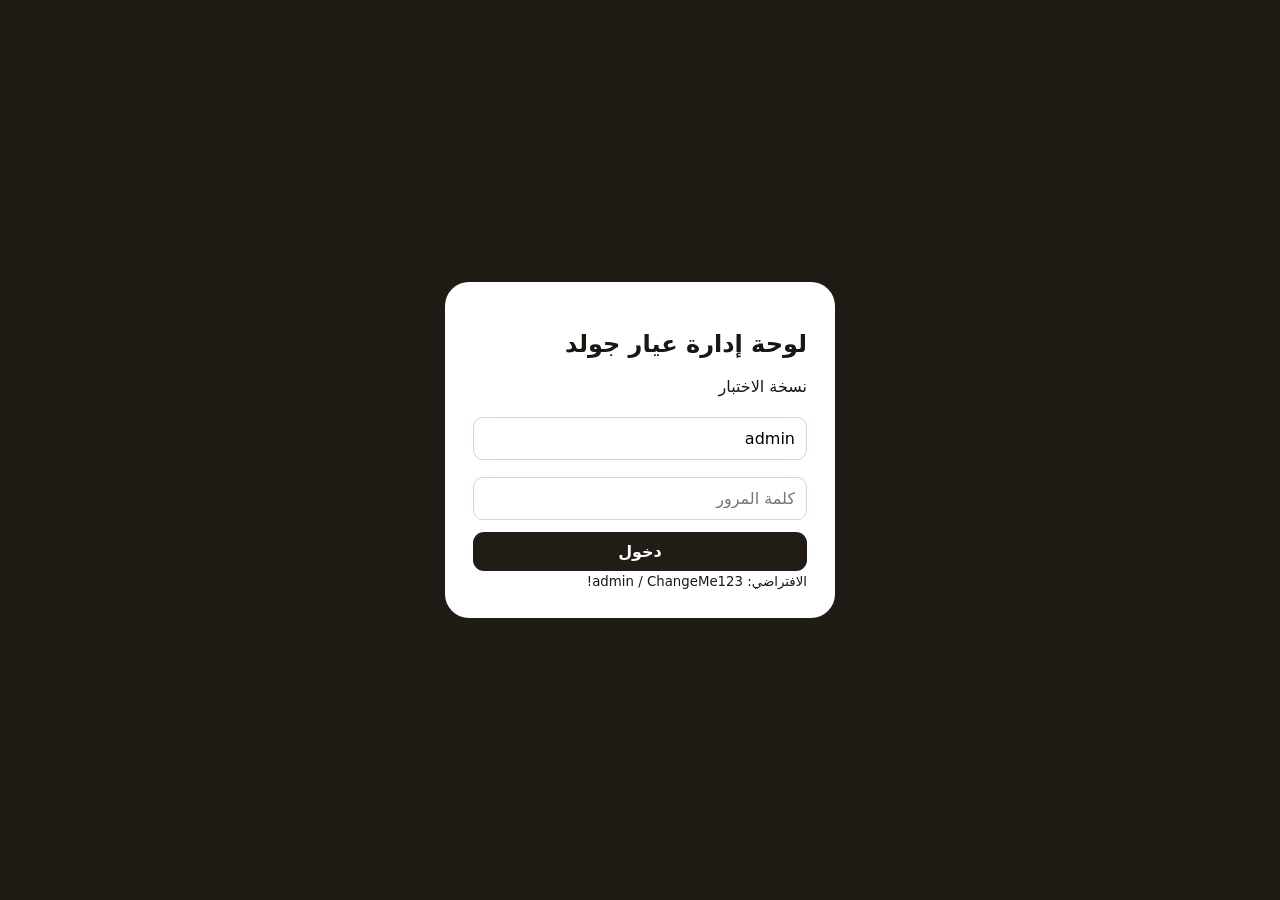
<file: admin.html>
<!doctype html><html lang="ar" dir="rtl"><head><meta charset="utf-8"><meta name="viewport" content="width=device-width,initial-scale=1"><title>لوحة التحكم | عيار جولد</title><style>
*{box-sizing:border-box}body{margin:0;font-family:system-ui,Tahoma;background:#f6f3ec;color:#191712}button,input,select,textarea{font:inherit}.login{min-height:100vh;display:grid;place-items:center;background:#201c15}.loginbox{background:white;padding:28px;border-radius:24px;width:min(390px,90vw)}input,select,textarea{width:100%;padding:11px;border:1px solid #ddd3be;border-radius:10px;margin:5px 0 12px}.btn{border:0;border-radius:11px;padding:10px 15px;background:#211d16;color:white;font-weight:800;cursor:pointer}.app{display:none}.app.show{display:grid;grid-template-columns:240px 1fr;min-height:100vh}.side{background:#211d16;color:white;padding:22px}.side h2{color:#f0d37b}.side button,.side a{display:block;width:100%;text-align:right;background:transparent;border:0;color:#d8d0c0;padding:11px;border-radius:9px;cursor:pointer;text-decoration:none}.side button.active{background:#ffffff12;color:#f0d37b}.main{padding:28px}.cards{display:grid;grid-template-columns:repeat(4,1fr);gap:12px}.card,.panel{background:white;border:1px solid #e6dece;border-radius:18px;padding:18px}.card b{font-size:26px}.panel{margin-top:16px}.grid{display:grid;grid-template-columns:repeat(2,1fr);gap:12px}.prices{display:grid;grid-template-columns:repeat(5,1fr);gap:8px}.p{background:#f4eddc;border-radius:12px;padding:12px}.table{width:100%;border-collapse:collapse}.table th,.table td{padding:10px;border-bottom:1px solid #eee;text-align:right;font-size:13px}.actions{display:flex;gap:6px}.danger{background:#9d3e3e}.good{color:#21724f}.warn{color:#ad6c18}.top{display:flex;justify-content:space-between;align-items:center}.modal{display:none;position:fixed;inset:0;background:#0008;padding:18px}.modal.show{display:grid;place-items:center}.box{background:white;border-radius:18px;padding:20px;width:min(700px,95vw);max-height:90vh;overflow:auto}.two{display:grid;grid-template-columns:1fr 1fr;gap:10px}@media(max-width:850px){.app.show{grid-template-columns:1fr}.side{position:static}.cards,.prices{grid-template-columns:1fr 1fr}.grid,.two{grid-template-columns:1fr}.table{font-size:12px}}
</style></head><body><div class="login" id="login"><form class="loginbox" onsubmit="doLogin(event)"><h2>لوحة إدارة عيار جولد</h2><p>نسخة الاختبار</p><input id="user" value="admin" placeholder="المستخدم"><input id="pass" type="password" placeholder="كلمة المرور"><button class="btn" style="width:100%">دخول</button><small>الافتراضي: admin / ChangeMe123!</small><div id="err"></div></form></div>
<div class="app" id="app"><aside class="side"><h2>عيار جولد</h2><button class="active" onclick="view='dash';draw()">نظرة عامة</button><button onclick="view='prices';draw()">أسعار الذهب</button><button onclick="view='products';draw()">المنتجات والمخزون</button><button onclick="view='orders';draw()">الطلبات</button><button onclick="view='settings';draw()">إعدادات المتجر</button><a href="index.html">فتح المتجر ↗</a><button onclick="logout()">تسجيل الخروج</button></aside><main class="main"><div class="top"><div><h1 id="title">نظرة عامة</h1><div id="sub"></div></div></div><div id="content"></div></main></div>
<div class="modal" id="prodModal"><div class="box"><div class="top"><h2>منتج</h2><button class="btn" onclick="closeModal()">×</button></div><div class="two"><input id="pn" placeholder="اسم المنتج"><input id="pc" placeholder="الفئة"><select id="pk"><option>24</option><option>22</option><option selected>21</option><option>18</option><option>14</option></select><input id="pw" type="number" step=".01" placeholder="الوزن"><input id="pwork" type="number" step=".01" placeholder="المصنعية / غ"><input id="pfixed" type="number" step=".01" placeholder="مصنعية ثابتة"><input id="pmargin" type="number" step=".01" placeholder="هامش الربح %"><input id="pstock" type="number" placeholder="الكمية"></div><button class="btn" onclick="saveProduct()">حفظ</button></div></div>
<script>
const KEY='ayar_store_db_v2',purity={24:1,22:.916,21:.875,18:.75,14:.585};function now(){return new Date().toISOString()}function seed(){return{settings:{brand:'عيار جولد',currency:'₪',whatsapp:'970597303227',instagram:'https://instagram.com/',messenger:'https://m.me/',about:'متجر ذهب إلكتروني حديث يضع السعر والوزن والعيار أمام العميل بوضوح.'},sell24:395,buy24:389,prices:{},products:[],orders:[],updated:now()}}function load(){let d=JSON.parse(localStorage.getItem(KEY)||'null')||seed();if(!d.products.length)d.products=[{id:1,name:'خاتم كلاسيك',cat:'خواتم',k:21,w:4.35,work:8,fixed:10,margin:4,stock:6,auto:true},{id:2,name:'سلسال لمعة',cat:'سلاسل',k:21,w:8.7,work:10,fixed:18,margin:5,stock:4,auto:true},{id:3,name:'إسوارة نبض',cat:'أساور',k:21,w:11.2,work:9,fixed:15,margin:4.5,stock:3,auto:true},{id:4,name:'سبيكة 10 غرام',cat:'سبائك',k:24,w:10,work:2,fixed:0,margin:1.5,stock:10,auto:true}];calcP(d);return d}function calcP(d){[24,22,21,18,14].forEach(k=>d.prices[k]={sell:+(d.sell24*purity[k]).toFixed(2),buy:+(d.buy24*purity[k]).toFixed(2)})}function save(){db.updated=now();calcP(db);localStorage.setItem(KEY,JSON.stringify(db))}function price(p){let base=db.prices[p.k].sell*p.w+p.work*p.w+p.fixed;return +(base*(1+p.margin/100)).toFixed(2)}function money(n){return Number(n||0).toLocaleString('ar-EG',{maximumFractionDigits:2})+' '+db.settings.currency}let db=load(),view='dash',editId=0;
function doLogin(e){e.preventDefault();if(user.value==='admin'&&pass.value==='ChangeMe123!'){localStorage.setItem('ayar_admin','1');start()}else err.textContent='بيانات الدخول غير صحيحة'}function start(){login.style.display='none';app.classList.add('show');draw()}function logout(){localStorage.removeItem('ayar_admin');location.reload()}if(localStorage.getItem('ayar_admin')==='1')start();
function draw(){document.querySelectorAll('.side button').forEach(b=>b.classList.remove('active'));if(view==='dash')dash();if(view==='prices')prices();if(view==='products')products();if(view==='orders')orders();if(view==='settings')settings()}
function dash(){title.textContent='نظرة عامة';let today=new Date().toISOString().slice(0,10),tod=db.orders.filter(o=>o.created.slice(0,10)===today),low=db.products.filter(p=>p.stock<=2).length,total=db.products.reduce((s,p)=>s+price(p)*p.stock,0);content.innerHTML='<div class="cards"><div class="card">طلبات اليوم<b>'+tod.length+'</b></div><div class="card">مبيعات اليوم<b>'+money(tod.reduce((s,o)=>s+o.total,0))+'</b></div><div class="card">مخزون منخفض<b>'+low+'</b></div><div class="card">قيمة المخزون<b>'+money(total)+'</b></div></div><div class="panel"><h2>آخر الطلبات</h2>'+orderTable(db.orders.slice(0,7))+'</div>'}
function prices(){title.textContent='أسعار الذهب';content.innerHTML='<div class="panel"><div class="grid"><label>بيع 24K<input id="sell24" type="number" step=".01" value="'+db.sell24+'"></label><label>شراء 24K<input id="buy24" type="number" step=".01" value="'+db.buy24+'"></label></div><button class="btn" onclick="savePrices()">تحديث الأسعار</button><div class="prices">'+[24,22,21,18,14].map(k=>'<div class="p"><b>'+k+'K</b><br>بيع '+money(db.prices[k].sell)+'<br>شراء '+money(db.prices[k].buy)+'</div>').join('')+'</div></div>'}function savePrices(){db.sell24=+sell24.value;db.buy24=+buy24.value;save();prices()}
function products(){title.textContent='المنتجات والمخزون';content.innerHTML='<div class="panel"><button class="btn" onclick="openProduct()">+ إضافة منتج</button><table class="table"><tr><th>المنتج</th><th>العيار</th><th>الوزن</th><th>السعر</th><th>المخزون</th><th></th></tr>'+db.products.map(p=>'<tr><td><b>'+p.name+'</b><br>'+p.cat+'</td><td>'+p.k+'K</td><td>'+p.w+'غ</td><td>'+money(price(p))+'</td><td class="'+(p.stock<=2?'warn':'good')+'">'+p.stock+'</td><td class="actions"><button class="btn" onclick="openProduct('+p.id+')">تعديل</button><button class="btn danger" onclick="removeP('+p.id+')">حذف</button></td></tr>').join('')+'</table></div>'}function openProduct(id=0){editId=id;let p=db.products.find(x=>x.id===id)||{name:'',cat:'خواتم',k:21,w:0,work:0,fixed:0,margin:0,stock:1};pn.value=p.name;pc.value=p.cat;pk.value=p.k;pw.value=p.w;pwork.value=p.work;pfixed.value=p.fixed;pmargin.value=p.margin;pstock.value=p.stock;prodModal.classList.add('show')}function closeModal(){prodModal.classList.remove('show')}function saveProduct(){let p={id:editId||Math.max(0,...db.products.map(x=>x.id))+1,name:pn.value,cat:pc.value,k:+pk.value,w:+pw.value,work:+pwork.value,fixed:+pfixed.value,margin:+pmargin.value,stock:+pstock.value,auto:true};if(editId)db.products[db.products.findIndex(x=>x.id===editId)]=p;else db.products.push(p);save();closeModal();products()}function removeP(id){if(confirm('حذف المنتج؟')){db.products=db.products.filter(x=>x.id!==id);save();products()}}
function orderTable(a){return '<table class="table"><tr><th>الرقم</th><th>العميل</th><th>المدينة</th><th>الحالة</th><th>الإجمالي</th></tr>'+a.map(o=>'<tr><td>'+o.code+'</td><td>'+o.name+'</td><td>'+o.city+'</td><td><select onchange="setStatus(\''+o.code+'\',this.value)"><option '+(o.status==='جديد'?'selected':'')+'>جديد</option><option '+(o.status==='مؤكد'?'selected':'')+'>مؤكد</option><option '+(o.status==='تجهيز'?'selected':'')+'>تجهيز</option><option '+(o.status==='مشحون'?'selected':'')+'>مشحون</option><option '+(o.status==='مكتمل'?'selected':'')+'>مكتمل</option><option '+(o.status==='ملغي'?'selected':'')+'>ملغي</option></select></td><td>'+money(o.total)+'</td></tr>').join('')+'</table>'}function orders(){title.textContent='الطلبات';content.innerHTML='<div class="panel">'+orderTable(db.orders)+'</div>'}function setStatus(code,s){let o=db.orders.find(x=>x.code===code);if(o){o.status=s;save()}}
function settings(){title.textContent='إعدادات المتجر';let s=db.settings;content.innerHTML='<div class="panel grid"><label>اسم المتجر<input id="brand" value="'+s.brand+'"></label><label>العملة<input id="currency" value="'+s.currency+'"></label><label>واتساب<input id="whatsapp" value="'+s.whatsapp+'"></label><label>إنستجرام<input id="instagram" value="'+s.instagram+'"></label><label>ماسنجر<input id="messenger" value="'+s.messenger+'"></label><label>من نحن<textarea id="about">'+s.about+'</textarea></label><button class="btn" onclick="saveSettings()">حفظ الإعدادات</button></div>'}function saveSettings(){db.settings={brand:brand.value,currency:currency.value,whatsapp:whatsapp.value,instagram:instagram.value,messenger:messenger.value,about:about.value};save();settings()}
</script></body></html>
</file>
